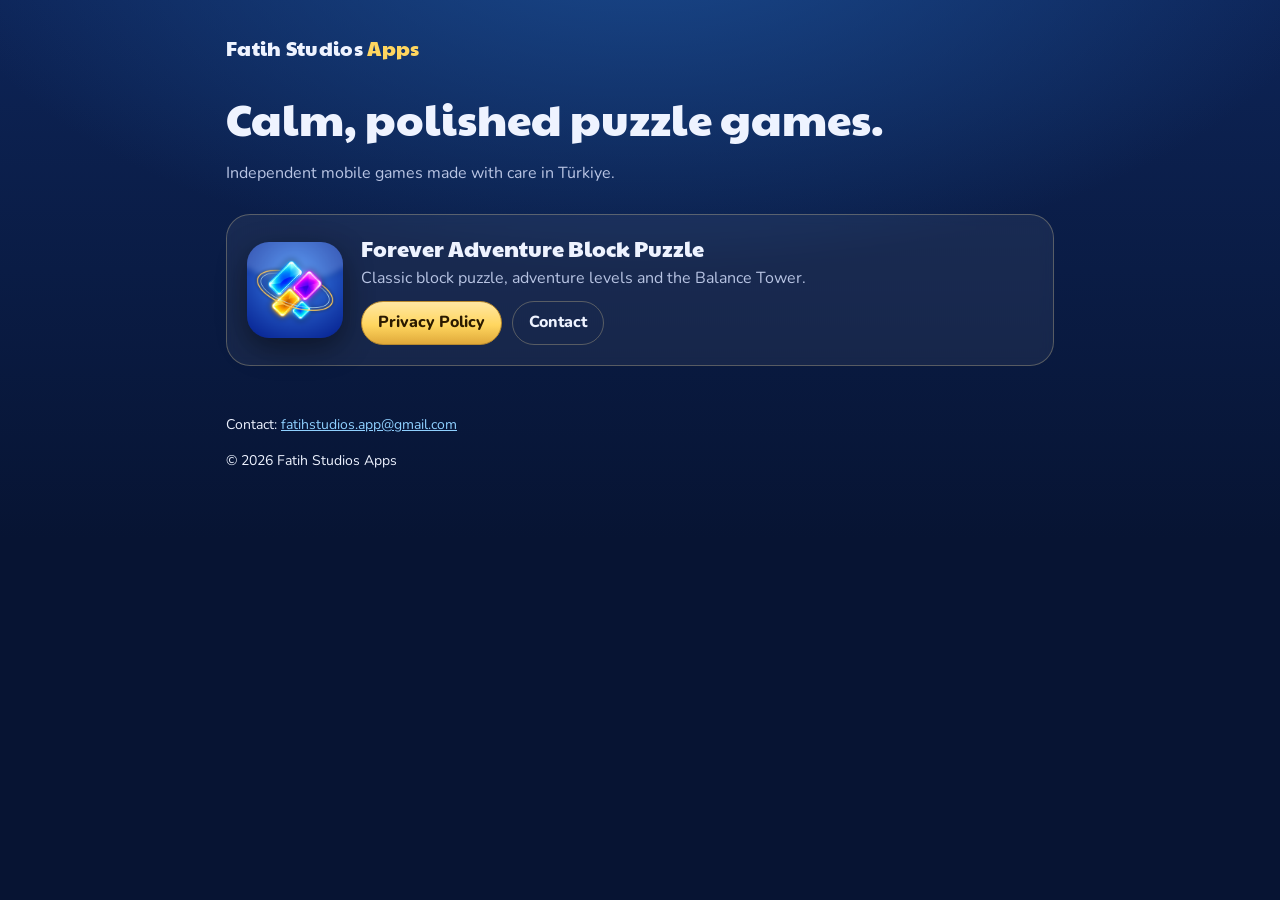
<file: index.html>
<!doctype html>
<html lang="en">
<head>
<meta charset="utf-8">
<meta name="viewport" content="width=device-width, initial-scale=1">
<title>Fatih Studios Apps</title>
<meta name="description" content="Fatih Studios Apps – makers of Forever Adventure Block Puzzle.">
<link rel="icon" type="image/png" href="assets/favicon.png">
<link rel="preconnect" href="https://fonts.googleapis.com">
<link rel="preconnect" href="https://fonts.gstatic.com" crossorigin>
<link href="https://fonts.googleapis.com/css2?family=Nunito:wght@400;700;800&family=Paytone+One&display=swap" rel="stylesheet">
<link rel="stylesheet" href="assets/site.css">
</head>
<body>
<div class="wrap">
  <a class="brand" href="./"><b>Fatih Studios <span>Apps</span></b></a>
  <h1>Calm, polished puzzle games.</h1>
  <p class="muted">Independent mobile games made with care in Türkiye.</p>

  <div class="card app">
    <img src="assets/forever-adventure-icon.png" alt="Forever Adventure app icon" width="96" height="96">
    <div class="info">
      <h2>Forever Adventure Block Puzzle</h2>
      <p class="muted" style="margin:0">Classic block puzzle, adventure levels and the Balance Tower.</p>
      <div class="links">
        <a class="pill" href="forever-adventure/privacy/">Privacy Policy</a>
        <a class="pill ghost" href="mailto:fatihstudios.app@gmail.com">Contact</a>
      </div>
    </div>
  </div>

  <footer>
    <p>Contact: <a href="mailto:fatihstudios.app@gmail.com">fatihstudios.app@gmail.com</a></p>
    <p>© 2026 Fatih Studios Apps</p>
  </footer>
</div>
</body>
</html>
</file>
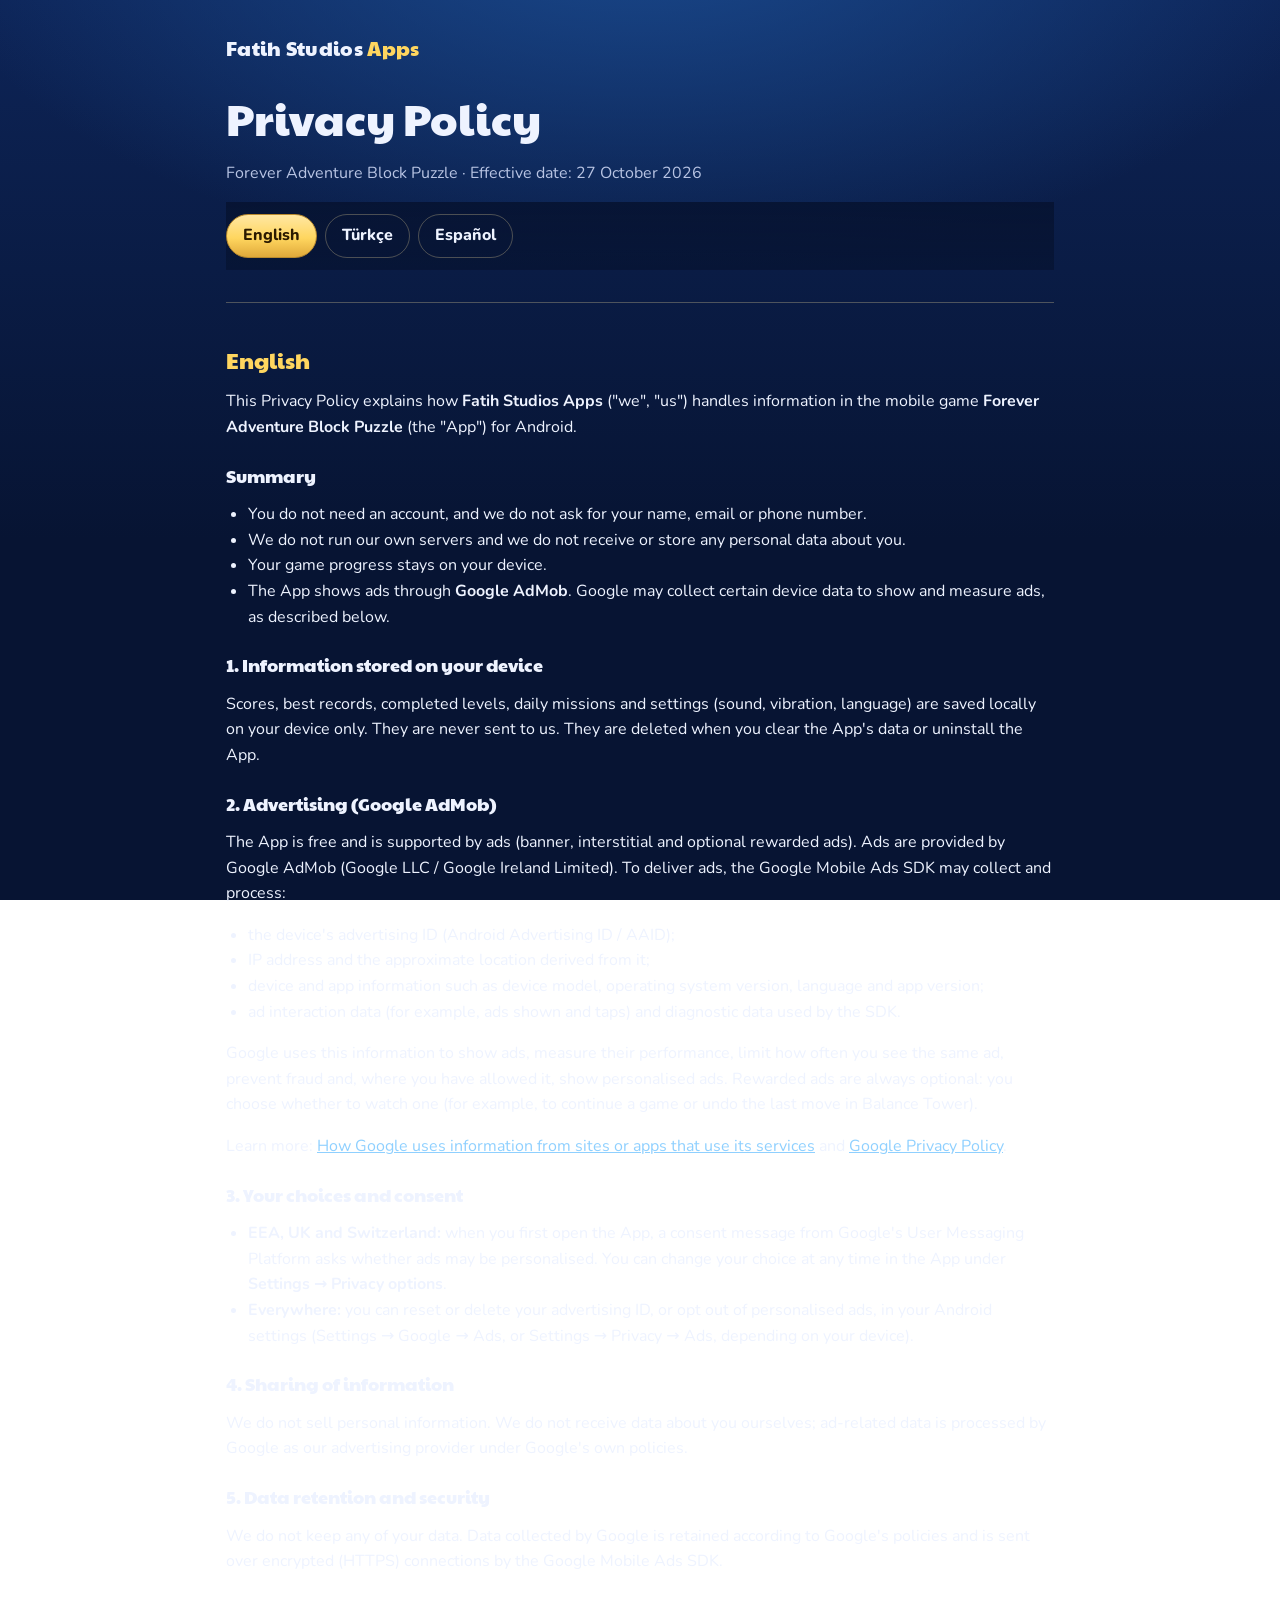
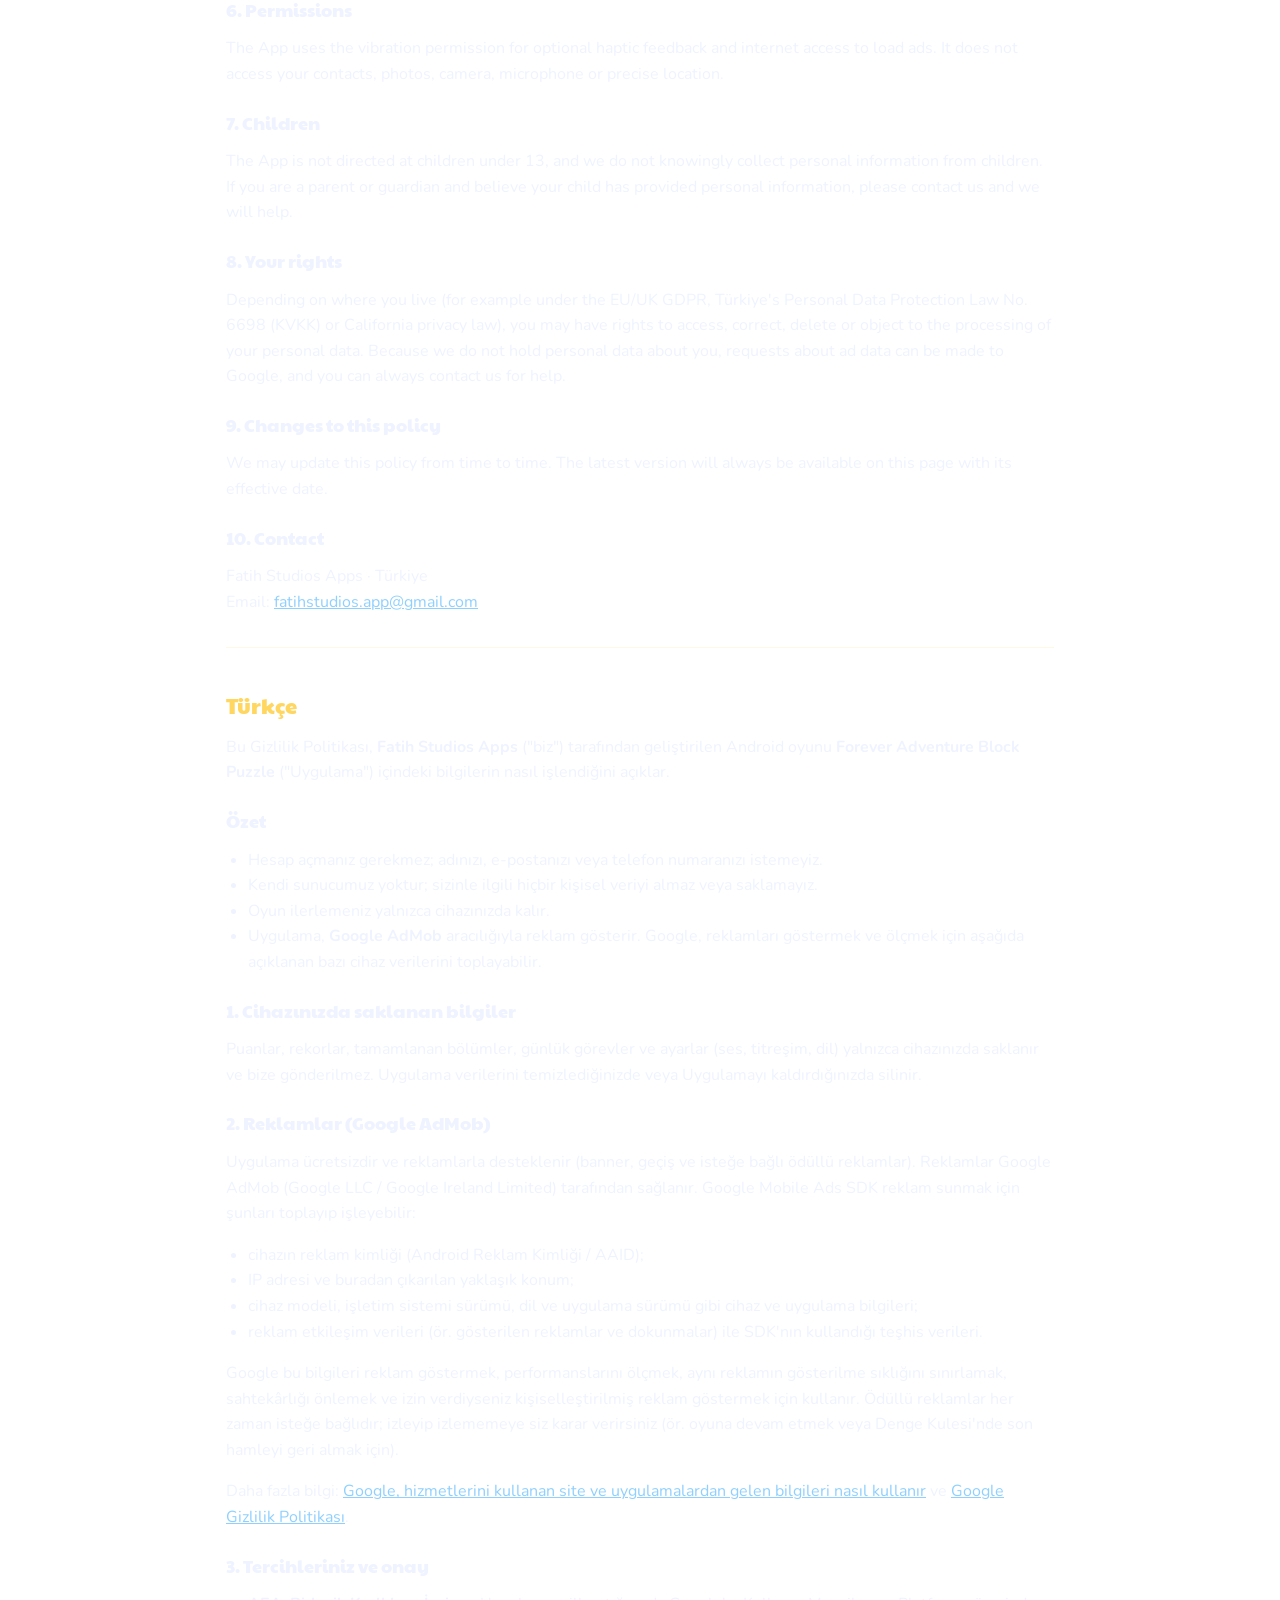
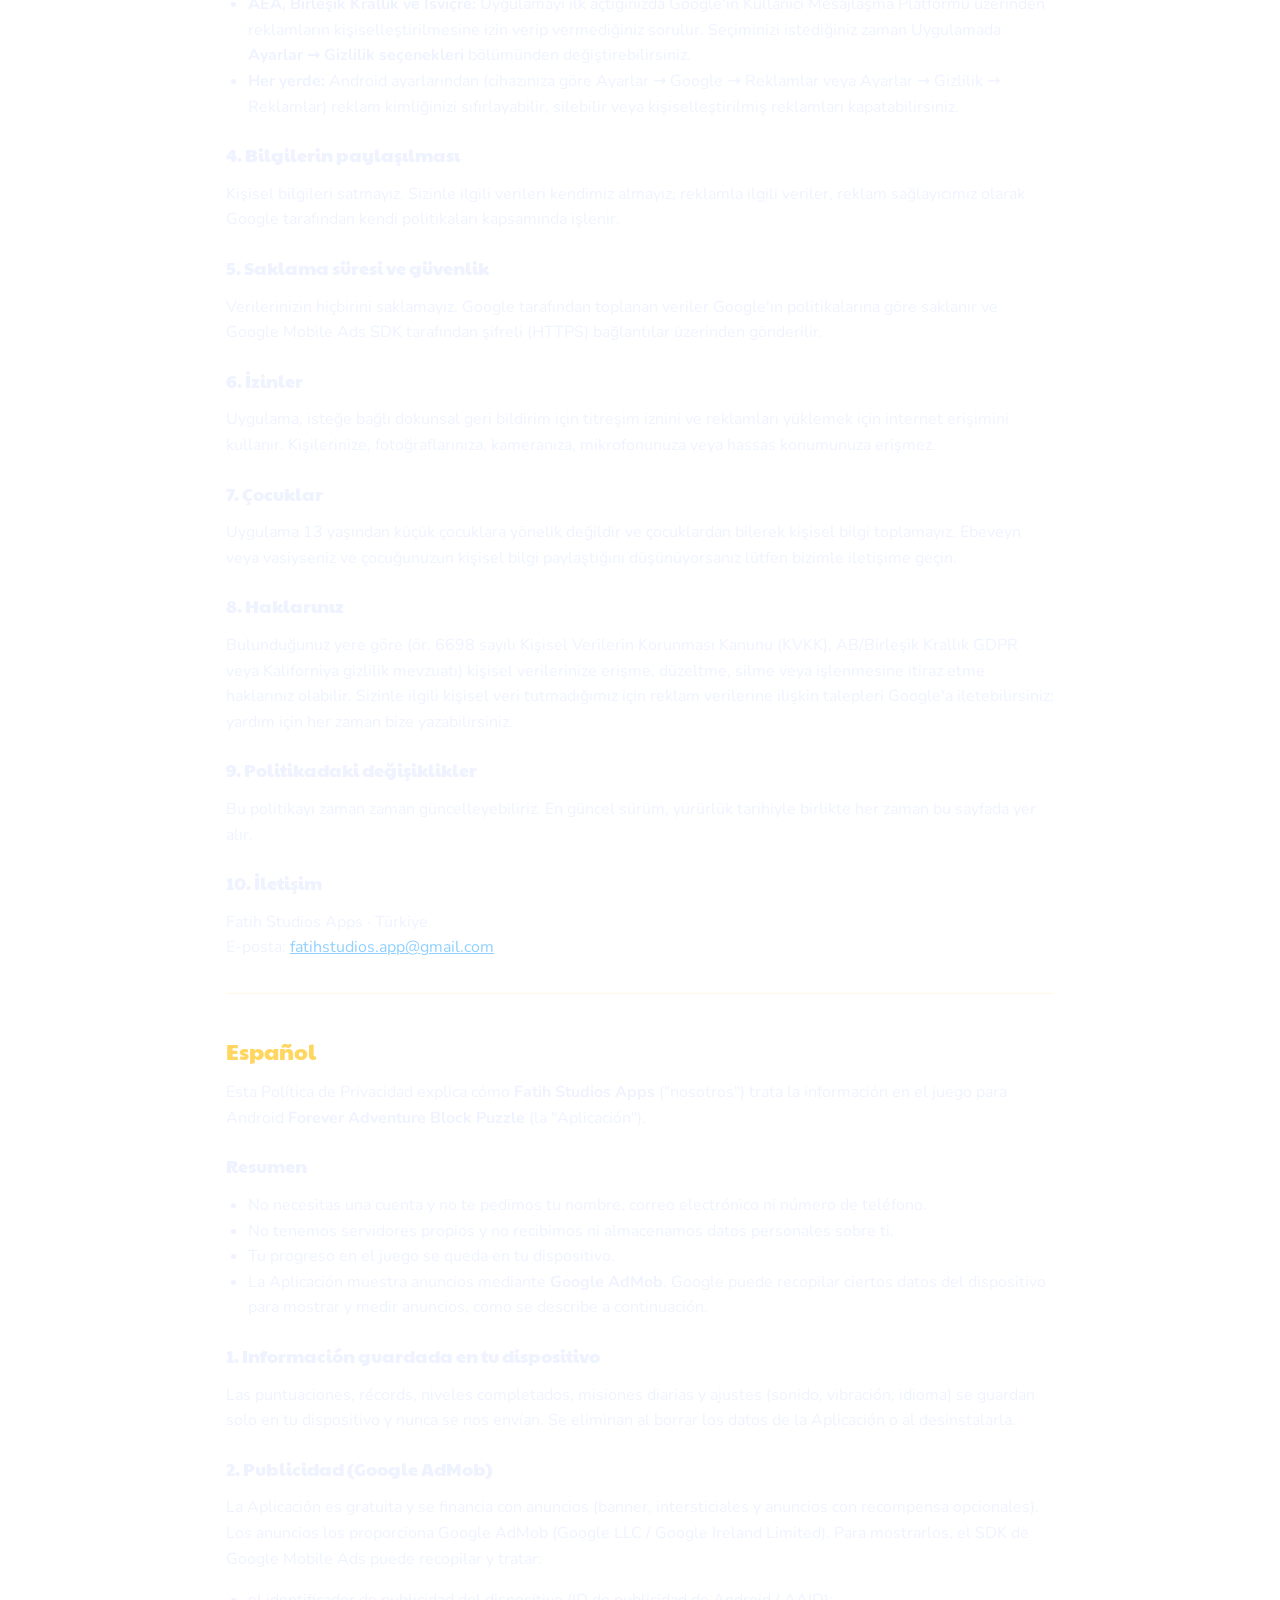
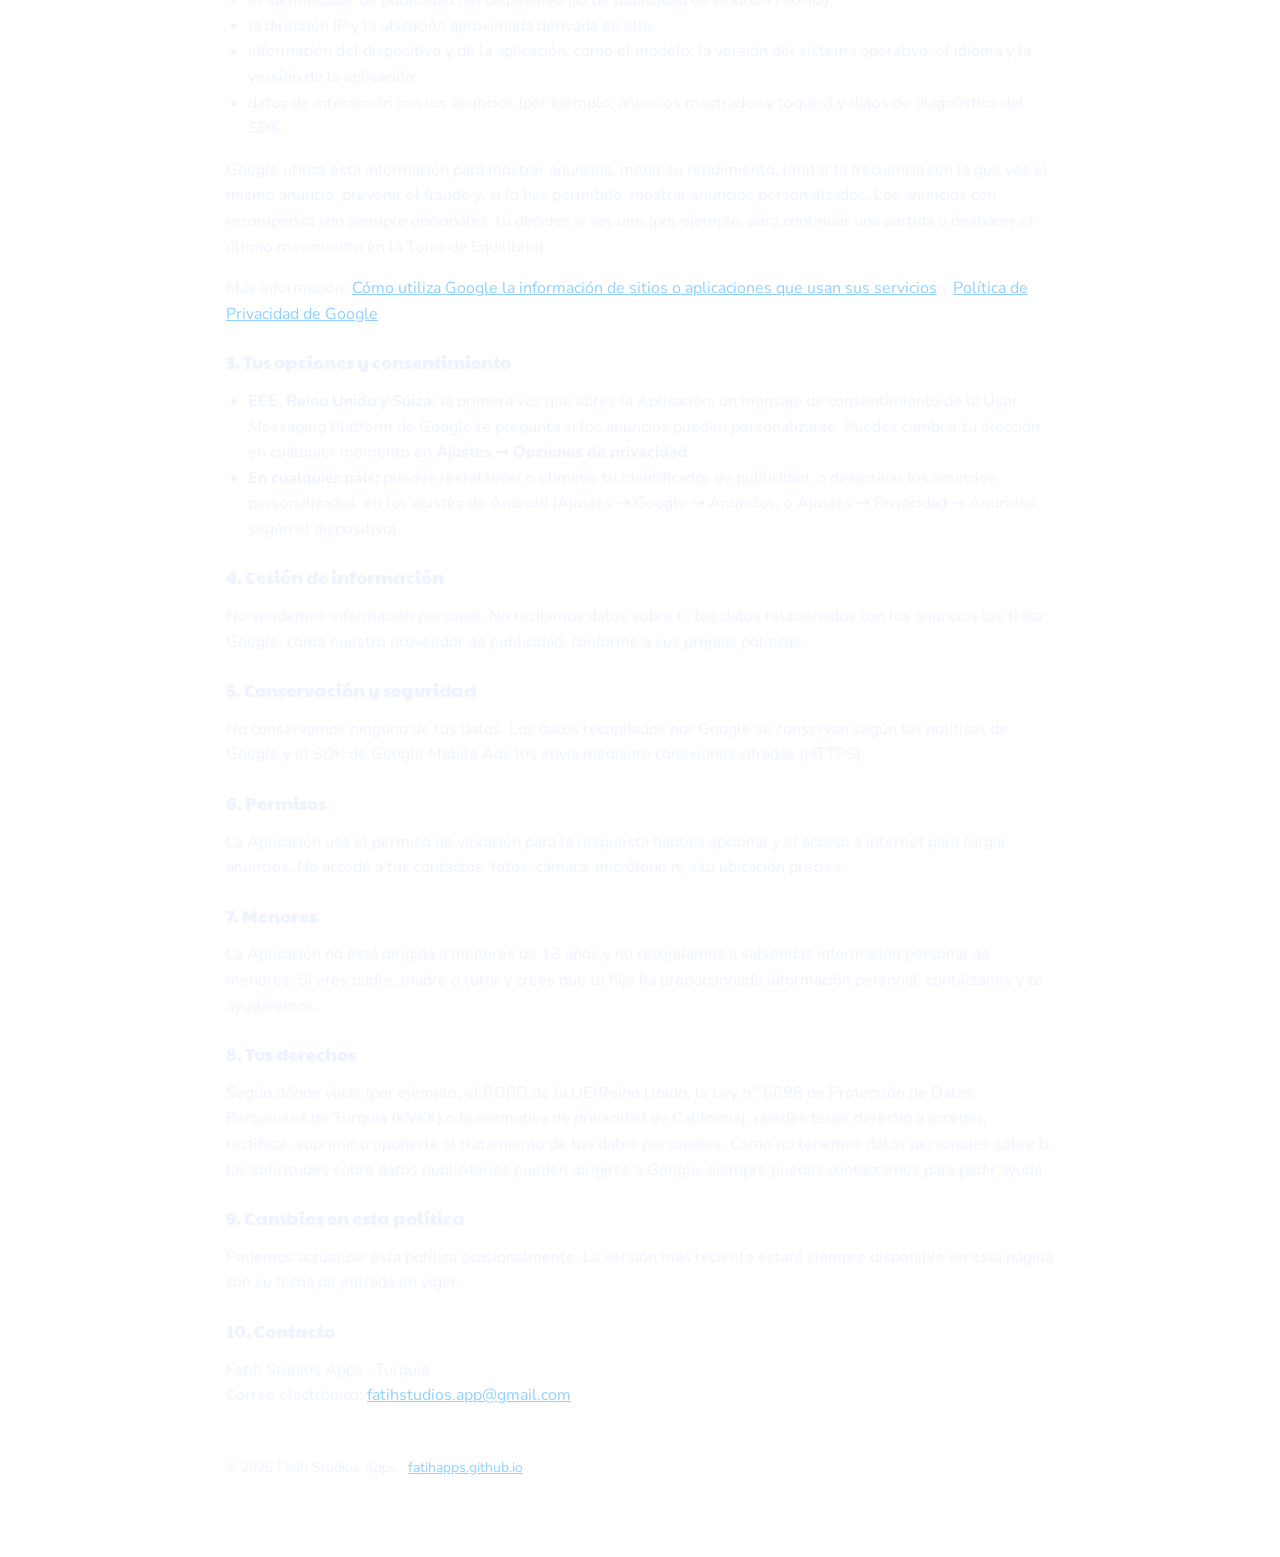
<file: forever-adventure/privacy/index.html>
<!doctype html>
<html lang="en">
<head>
<meta charset="utf-8">
<meta name="viewport" content="width=device-width, initial-scale=1">
<title>Privacy Policy – Forever Adventure</title>
<meta name="description" content="Privacy Policy for Forever Adventure Block Puzzle by Fatih Studios Apps (English, Türkçe, Español).">
<link rel="icon" type="image/png" href="../../assets/favicon.png">
<link rel="preconnect" href="https://fonts.googleapis.com">
<link rel="preconnect" href="https://fonts.gstatic.com" crossorigin>
<link href="https://fonts.googleapis.com/css2?family=Nunito:wght@400;700;800&family=Paytone+One&display=swap" rel="stylesheet">
<link rel="stylesheet" href="../../assets/site.css">
</head>
<body>
<div class="wrap">
  <a class="brand" href="../../"><b>Fatih Studios <span>Apps</span></b></a>
  <h1>Privacy Policy</h1>
  <p class="muted">Forever Adventure Block Puzzle · Effective date: 27 October 2026</p>

  <nav class="langs" aria-label="Language">
    <a class="pill" href="#en" hreflang="en">English</a>
    <a class="pill ghost" href="#tr" hreflang="tr">Türkçe</a>
    <a class="pill ghost" href="#es" hreflang="es">Español</a>
  </nav>

  <!-- ============================ ENGLISH ============================ -->
  <section class="lang" id="en" lang="en">
    <h2>English</h2>
    <p>This Privacy Policy explains how <b>Fatih Studios Apps</b> ("we", "us") handles information in the mobile game
      <b>Forever Adventure Block Puzzle</b> (the "App") for Android.</p>

    <h3>Summary</h3>
    <ul>
      <li>You do not need an account, and we do not ask for your name, email or phone number.</li>
      <li>We do not run our own servers and we do not receive or store any personal data about you.</li>
      <li>Your game progress stays on your device.</li>
      <li>The App shows ads through <b>Google AdMob</b>. Google may collect certain device data to show and measure ads, as described below.</li>
    </ul>

    <h3>1. Information stored on your device</h3>
    <p>Scores, best records, completed levels, daily missions and settings (sound, vibration, language) are saved
      locally on your device only. They are never sent to us. They are deleted when you clear the App's data or uninstall the App.</p>

    <h3>2. Advertising (Google AdMob)</h3>
    <p>The App is free and is supported by ads (banner, interstitial and optional rewarded ads). Ads are provided by
      Google AdMob (Google LLC / Google Ireland Limited). To deliver ads, the Google Mobile Ads SDK may collect and process:</p>
    <ul>
      <li>the device's advertising ID (Android Advertising ID / AAID);</li>
      <li>IP address and the approximate location derived from it;</li>
      <li>device and app information such as device model, operating system version, language and app version;</li>
      <li>ad interaction data (for example, ads shown and taps) and diagnostic data used by the SDK.</li>
    </ul>
    <p>Google uses this information to show ads, measure their performance, limit how often you see the same ad,
      prevent fraud and, where you have allowed it, show personalised ads. Rewarded ads are always optional: you choose
      whether to watch one (for example, to continue a game or undo the last move in Balance Tower).</p>
    <p>Learn more: <a href="https://policies.google.com/technologies/partner-sites" rel="noopener">How Google uses information from sites or apps that use its services</a>
      and <a href="https://policies.google.com/privacy" rel="noopener">Google Privacy Policy</a>.</p>

    <h3>3. Your choices and consent</h3>
    <ul>
      <li><b>EEA, UK and Switzerland:</b> when you first open the App, a consent message from Google's User Messaging Platform
        asks whether ads may be personalised. You can change your choice at any time in the App under
        <b>Settings → Privacy options</b>.</li>
      <li><b>Everywhere:</b> you can reset or delete your advertising ID, or opt out of personalised ads, in your Android
        settings (Settings → Google → Ads, or Settings → Privacy → Ads, depending on your device).</li>
    </ul>

    <h3>4. Sharing of information</h3>
    <p>We do not sell personal information. We do not receive data about you ourselves; ad-related data is processed
      by Google as our advertising provider under Google's own policies.</p>

    <h3>5. Data retention and security</h3>
    <p>We do not keep any of your data. Data collected by Google is retained according to Google's policies and is sent
      over encrypted (HTTPS) connections by the Google Mobile Ads SDK.</p>

    <h3>6. Permissions</h3>
    <p>The App uses the vibration permission for optional haptic feedback and internet access to load ads.
      It does not access your contacts, photos, camera, microphone or precise location.</p>

    <h3>7. Children</h3>
    <p>The App is not directed at children under 13, and we do not knowingly collect personal information from children.
      If you are a parent or guardian and believe your child has provided personal information, please contact us and we will help.</p>

    <h3>8. Your rights</h3>
    <p>Depending on where you live (for example under the EU/UK GDPR, Türkiye's Personal Data Protection Law No. 6698 (KVKK)
      or California privacy law), you may have rights to access, correct, delete or object to the processing of your personal data.
      Because we do not hold personal data about you, requests about ad data can be made to Google, and you can always contact us for help.</p>

    <h3>9. Changes to this policy</h3>
    <p>We may update this policy from time to time. The latest version will always be available on this page with its effective date.</p>

    <h3>10. Contact</h3>
    <p>Fatih Studios Apps · Türkiye<br>Email: <a href="mailto:fatihstudios.app@gmail.com">fatihstudios.app@gmail.com</a></p>
  </section>

  <!-- ============================ TÜRKÇE ============================ -->
  <section class="lang" id="tr" lang="tr">
    <h2>Türkçe</h2>
    <p>Bu Gizlilik Politikası, <b>Fatih Studios Apps</b> ("biz") tarafından geliştirilen Android oyunu
      <b>Forever Adventure Block Puzzle</b> ("Uygulama") içindeki bilgilerin nasıl işlendiğini açıklar.</p>

    <h3>Özet</h3>
    <ul>
      <li>Hesap açmanız gerekmez; adınızı, e-postanızı veya telefon numaranızı istemeyiz.</li>
      <li>Kendi sunucumuz yoktur; sizinle ilgili hiçbir kişisel veriyi almaz veya saklamayız.</li>
      <li>Oyun ilerlemeniz yalnızca cihazınızda kalır.</li>
      <li>Uygulama, <b>Google AdMob</b> aracılığıyla reklam gösterir. Google, reklamları göstermek ve ölçmek için aşağıda
        açıklanan bazı cihaz verilerini toplayabilir.</li>
    </ul>

    <h3>1. Cihazınızda saklanan bilgiler</h3>
    <p>Puanlar, rekorlar, tamamlanan bölümler, günlük görevler ve ayarlar (ses, titreşim, dil) yalnızca cihazınızda
      saklanır ve bize gönderilmez. Uygulama verilerini temizlediğinizde veya Uygulamayı kaldırdığınızda silinir.</p>

    <h3>2. Reklamlar (Google AdMob)</h3>
    <p>Uygulama ücretsizdir ve reklamlarla desteklenir (banner, geçiş ve isteğe bağlı ödüllü reklamlar). Reklamlar
      Google AdMob (Google LLC / Google Ireland Limited) tarafından sağlanır. Google Mobile Ads SDK reklam sunmak için şunları toplayıp işleyebilir:</p>
    <ul>
      <li>cihazın reklam kimliği (Android Reklam Kimliği / AAID);</li>
      <li>IP adresi ve buradan çıkarılan yaklaşık konum;</li>
      <li>cihaz modeli, işletim sistemi sürümü, dil ve uygulama sürümü gibi cihaz ve uygulama bilgileri;</li>
      <li>reklam etkileşim verileri (ör. gösterilen reklamlar ve dokunmalar) ile SDK'nın kullandığı teşhis verileri.</li>
    </ul>
    <p>Google bu bilgileri reklam göstermek, performanslarını ölçmek, aynı reklamın gösterilme sıklığını sınırlamak,
      sahtekârlığı önlemek ve izin verdiyseniz kişiselleştirilmiş reklam göstermek için kullanır. Ödüllü reklamlar her zaman
      isteğe bağlıdır; izleyip izlememeye siz karar verirsiniz (ör. oyuna devam etmek veya Denge Kulesi'nde son hamleyi geri almak için).</p>
    <p>Daha fazla bilgi: <a href="https://policies.google.com/technologies/partner-sites?hl=tr" rel="noopener">Google, hizmetlerini kullanan site ve uygulamalardan gelen bilgileri nasıl kullanır</a>
      ve <a href="https://policies.google.com/privacy?hl=tr" rel="noopener">Google Gizlilik Politikası</a>.</p>

    <h3>3. Tercihleriniz ve onay</h3>
    <ul>
      <li><b>AEA, Birleşik Krallık ve İsviçre:</b> Uygulamayı ilk açtığınızda Google'ın Kullanıcı Mesajlaşma Platformu üzerinden
        reklamların kişiselleştirilmesine izin verip vermediğiniz sorulur. Seçiminizi istediğiniz zaman Uygulamada
        <b>Ayarlar → Gizlilik seçenekleri</b> bölümünden değiştirebilirsiniz.</li>
      <li><b>Her yerde:</b> Android ayarlarından (cihazınıza göre Ayarlar → Google → Reklamlar veya Ayarlar → Gizlilik → Reklamlar)
        reklam kimliğinizi sıfırlayabilir, silebilir veya kişiselleştirilmiş reklamları kapatabilirsiniz.</li>
    </ul>

    <h3>4. Bilgilerin paylaşılması</h3>
    <p>Kişisel bilgileri satmayız. Sizinle ilgili verileri kendimiz almayız; reklamla ilgili veriler, reklam sağlayıcımız olarak
      Google tarafından kendi politikaları kapsamında işlenir.</p>

    <h3>5. Saklama süresi ve güvenlik</h3>
    <p>Verilerinizin hiçbirini saklamayız. Google tarafından toplanan veriler Google'ın politikalarına göre saklanır ve
      Google Mobile Ads SDK tarafından şifreli (HTTPS) bağlantılar üzerinden gönderilir.</p>

    <h3>6. İzinler</h3>
    <p>Uygulama, isteğe bağlı dokunsal geri bildirim için titreşim iznini ve reklamları yüklemek için internet erişimini kullanır.
      Kişilerinize, fotoğraflarınıza, kameranıza, mikrofonunuza veya hassas konumunuza erişmez.</p>

    <h3>7. Çocuklar</h3>
    <p>Uygulama 13 yaşından küçük çocuklara yönelik değildir ve çocuklardan bilerek kişisel bilgi toplamayız. Ebeveyn veya
      vasiyseniz ve çocuğunuzun kişisel bilgi paylaştığını düşünüyorsanız lütfen bizimle iletişime geçin.</p>

    <h3>8. Haklarınız</h3>
    <p>Bulunduğunuz yere göre (ör. 6698 sayılı Kişisel Verilerin Korunması Kanunu (KVKK), AB/Birleşik Krallık GDPR veya Kaliforniya
      gizlilik mevzuatı) kişisel verilerinize erişme, düzeltme, silme veya işlenmesine itiraz etme haklarınız olabilir. Sizinle ilgili
      kişisel veri tutmadığımız için reklam verilerine ilişkin talepleri Google'a iletebilirsiniz; yardım için her zaman bize yazabilirsiniz.</p>

    <h3>9. Politikadaki değişiklikler</h3>
    <p>Bu politikayı zaman zaman güncelleyebiliriz. En güncel sürüm, yürürlük tarihiyle birlikte her zaman bu sayfada yer alır.</p>

    <h3>10. İletişim</h3>
    <p>Fatih Studios Apps · Türkiye<br>E-posta: <a href="mailto:fatihstudios.app@gmail.com">fatihstudios.app@gmail.com</a></p>
  </section>

  <!-- ============================ ESPAÑOL ============================ -->
  <section class="lang" id="es" lang="es">
    <h2>Español</h2>
    <p>Esta Política de Privacidad explica cómo <b>Fatih Studios Apps</b> ("nosotros") trata la información en el juego para Android
      <b>Forever Adventure Block Puzzle</b> (la "Aplicación").</p>

    <h3>Resumen</h3>
    <ul>
      <li>No necesitas una cuenta y no te pedimos tu nombre, correo electrónico ni número de teléfono.</li>
      <li>No tenemos servidores propios y no recibimos ni almacenamos datos personales sobre ti.</li>
      <li>Tu progreso en el juego se queda en tu dispositivo.</li>
      <li>La Aplicación muestra anuncios mediante <b>Google AdMob</b>. Google puede recopilar ciertos datos del dispositivo para mostrar
        y medir anuncios, como se describe a continuación.</li>
    </ul>

    <h3>1. Información guardada en tu dispositivo</h3>
    <p>Las puntuaciones, récords, niveles completados, misiones diarias y ajustes (sonido, vibración, idioma) se guardan solo en tu
      dispositivo y nunca se nos envían. Se eliminan al borrar los datos de la Aplicación o al desinstalarla.</p>

    <h3>2. Publicidad (Google AdMob)</h3>
    <p>La Aplicación es gratuita y se financia con anuncios (banner, intersticiales y anuncios con recompensa opcionales). Los anuncios los
      proporciona Google AdMob (Google LLC / Google Ireland Limited). Para mostrarlos, el SDK de Google Mobile Ads puede recopilar y tratar:</p>
    <ul>
      <li>el identificador de publicidad del dispositivo (ID de publicidad de Android / AAID);</li>
      <li>la dirección IP y la ubicación aproximada derivada de ella;</li>
      <li>información del dispositivo y de la aplicación, como el modelo, la versión del sistema operativo, el idioma y la versión de la aplicación;</li>
      <li>datos de interacción con los anuncios (por ejemplo, anuncios mostrados y toques) y datos de diagnóstico del SDK.</li>
    </ul>
    <p>Google utiliza esta información para mostrar anuncios, medir su rendimiento, limitar la frecuencia con la que ves el mismo anuncio,
      prevenir el fraude y, si lo has permitido, mostrar anuncios personalizados. Los anuncios con recompensa son siempre opcionales:
      tú decides si ver uno (por ejemplo, para continuar una partida o deshacer el último movimiento en la Torre de Equilibrio).</p>
    <p>Más información: <a href="https://policies.google.com/technologies/partner-sites?hl=es" rel="noopener">Cómo utiliza Google la información de sitios o aplicaciones que usan sus servicios</a>
      y <a href="https://policies.google.com/privacy?hl=es" rel="noopener">Política de Privacidad de Google</a>.</p>

    <h3>3. Tus opciones y consentimiento</h3>
    <ul>
      <li><b>EEE, Reino Unido y Suiza:</b> la primera vez que abres la Aplicación, un mensaje de consentimiento de la User Messaging Platform
        de Google te pregunta si los anuncios pueden personalizarse. Puedes cambiar tu elección en cualquier momento en
        <b>Ajustes → Opciones de privacidad</b>.</li>
      <li><b>En cualquier país:</b> puedes restablecer o eliminar tu identificador de publicidad, o desactivar los anuncios personalizados,
        en los ajustes de Android (Ajustes → Google → Anuncios, o Ajustes → Privacidad → Anuncios, según el dispositivo).</li>
    </ul>

    <h3>4. Cesión de información</h3>
    <p>No vendemos información personal. No recibimos datos sobre ti; los datos relacionados con los anuncios los trata Google, como
      nuestro proveedor de publicidad, conforme a sus propias políticas.</p>

    <h3>5. Conservación y seguridad</h3>
    <p>No conservamos ninguno de tus datos. Los datos recopilados por Google se conservan según las políticas de Google y el SDK de
      Google Mobile Ads los envía mediante conexiones cifradas (HTTPS).</p>

    <h3>6. Permisos</h3>
    <p>La Aplicación usa el permiso de vibración para la respuesta háptica opcional y el acceso a internet para cargar anuncios.
      No accede a tus contactos, fotos, cámara, micrófono ni a tu ubicación precisa.</p>

    <h3>7. Menores</h3>
    <p>La Aplicación no está dirigida a menores de 13 años y no recopilamos a sabiendas información personal de menores. Si eres padre,
      madre o tutor y crees que tu hijo ha proporcionado información personal, contáctanos y te ayudaremos.</p>

    <h3>8. Tus derechos</h3>
    <p>Según dónde vivas (por ejemplo, el RGPD de la UE/Reino Unido, la Ley n.º 6698 de Protección de Datos Personales de Turquía (KVKK)
      o la normativa de privacidad de California), puedes tener derecho a acceder, rectificar, suprimir u oponerte al tratamiento de tus datos
      personales. Como no tenemos datos personales sobre ti, las solicitudes sobre datos publicitarios pueden dirigirse a Google; siempre puedes contactarnos para pedir ayuda.</p>

    <h3>9. Cambios en esta política</h3>
    <p>Podemos actualizar esta política ocasionalmente. La versión más reciente estará siempre disponible en esta página con su fecha de entrada en vigor.</p>

    <h3>10. Contacto</h3>
    <p>Fatih Studios Apps · Turquía<br>Correo electrónico: <a href="mailto:fatihstudios.app@gmail.com">fatihstudios.app@gmail.com</a></p>
  </section>

  <footer>
    <p>© 2026 Fatih Studios Apps · <a href="../../">fatihapps.github.io</a></p>
  </footer>
</div>
</body>
</html>
</file>
<file: assets/site.css>
:root {
  --bg: #071433;
  --bg2: #0d2457;
  --card: rgba(255, 255, 255, 0.06);
  --line: rgba(255, 231, 163, 0.28);
  --gold: #ffd65f;
  --gold2: #b98a2e;
  --text: #eef3ff;
  --muted: #b8c4e3;
  --link: #8fd0ff;
}
* { box-sizing: border-box; }
html { -webkit-text-size-adjust: 100%; }
body {
  margin: 0;
  font-family: "Nunito", system-ui, -apple-system, "Segoe UI", sans-serif;
  color: var(--text);
  background: radial-gradient(1200px 600px at 50% -10%, #1a4a8e 0%, transparent 60%),
              linear-gradient(180deg, var(--bg2), var(--bg) 60%);
  background-attachment: fixed;
  min-height: 100vh;
  line-height: 1.6;
}
a { color: var(--link); }
.wrap { max-width: 860px; margin: 0 auto; padding: 32px 16px 64px; }
.brand { display: flex; align-items: center; gap: 12px; text-decoration: none; color: var(--text); }
.brand b { font-family: "Paytone One", "Nunito", sans-serif; font-weight: 400; font-size: 20px; letter-spacing: .3px; }
.brand span { color: var(--gold); }
h1, h2, h3 { font-family: "Paytone One", "Nunito", sans-serif; font-weight: 400; line-height: 1.2; }
h1 { font-size: clamp(28px, 6vw, 44px); margin: 28px 0 8px; }
h2 { font-size: 22px; margin: 36px 0 8px; color: var(--gold); }
h3 { font-size: 18px; margin: 24px 0 6px; }
p, li { color: var(--text); }
.muted { color: var(--muted); }
.card {
  background: var(--card);
  border: 1.5px solid var(--line);
  border-radius: 24px;
  padding: 20px;
  backdrop-filter: blur(6px);
}
.app { display: flex; gap: 18px; align-items: center; flex-wrap: wrap; margin-top: 28px; }
.app img { width: 96px; height: 96px; border-radius: 22px; box-shadow: 0 10px 30px rgba(0,0,0,.45); }
.app .info { flex: 1 1 240px; min-width: 0; }
.app h2 { margin: 0 0 4px; color: var(--text); }
.links { display: flex; gap: 10px; flex-wrap: wrap; margin-top: 10px; }
.pill {
  display: inline-block; padding: 8px 16px; border-radius: 999px; text-decoration: none;
  font-weight: 800; color: #2b1a00;
  background: linear-gradient(180deg, #ffe7a3, var(--gold) 55%, #e0a93a);
  border: 1px solid var(--gold2);
}
.pill.ghost { background: transparent; color: var(--text); border-color: var(--line); }
.langs {
  position: sticky; top: 0; z-index: 2; display: flex; gap: 8px; flex-wrap: wrap;
  padding: 12px 0; margin: 8px 0 0;
  background: linear-gradient(180deg, rgba(7,20,51,.95), rgba(7,20,51,.80));
}
.langs a { text-decoration: none; }
section.lang { scroll-margin-top: 72px; padding-top: 8px; border-top: 1px solid var(--line); margin-top: 32px; }
ul { padding-left: 22px; }
footer { margin-top: 48px; color: var(--muted); font-size: 14px; }
</file>
